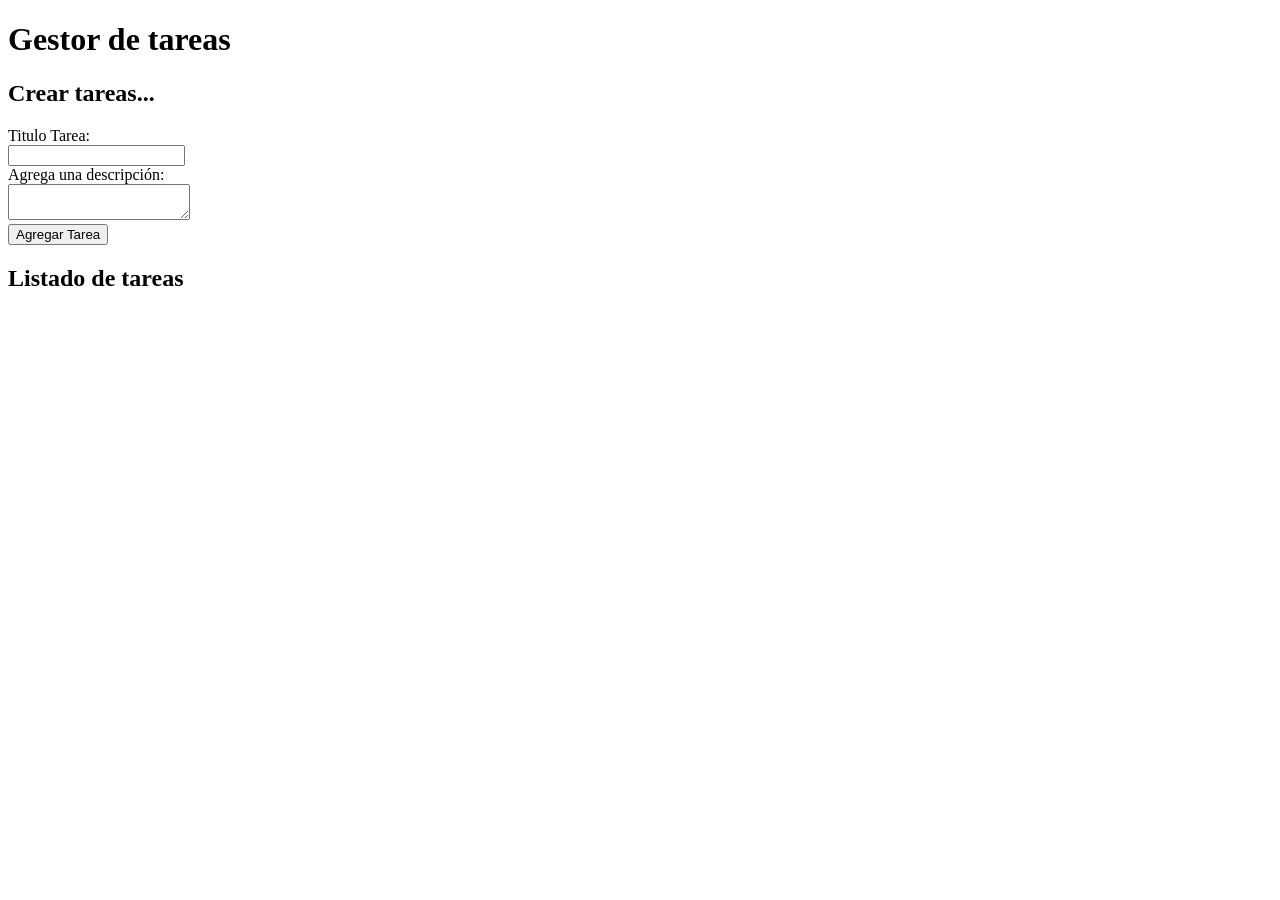
<file: m4/ejercico-practico-l1-l2/index.html>
<!DOCTYPE html>
<html lang="es">

<head>
    <meta charset="UTF-8">
    <meta name="viewport" content="width=device-width, initial-scale=1.0">
    <title>M4-EP-L1-L2</title>

    <script type="module" defer src="./assets/js/script.js"></script>
</head>

<body>

    <header>
        <h1>Gestor de tareas</h1>
    </header>

    <main>
        <section>
            <h2>Crear tareas...</h2>
            <form id="form-add-tarea">
                <div>
                    <label for="tituloInput">Titulo Tarea:</label>
                    <br>
                    <input type="text" name="titulo" id="tituloInput" required>
                </div>
                <div>
                    <label for="descripcionInput">Agrega una descripción:</label>
                    <br>
                    <textarea name="descripcion" id="descripcionInput" required></textarea>
                </div>
                <div>
                    <button type="submit">Agregar Tarea</button>
                </div>
            </form>
        </section>

        <section>
            <h2>Listado de tareas</h2>
            <ul id="lista-tareas">

            </ul>
        </section>
    </main>

</body>

</html>
</file>
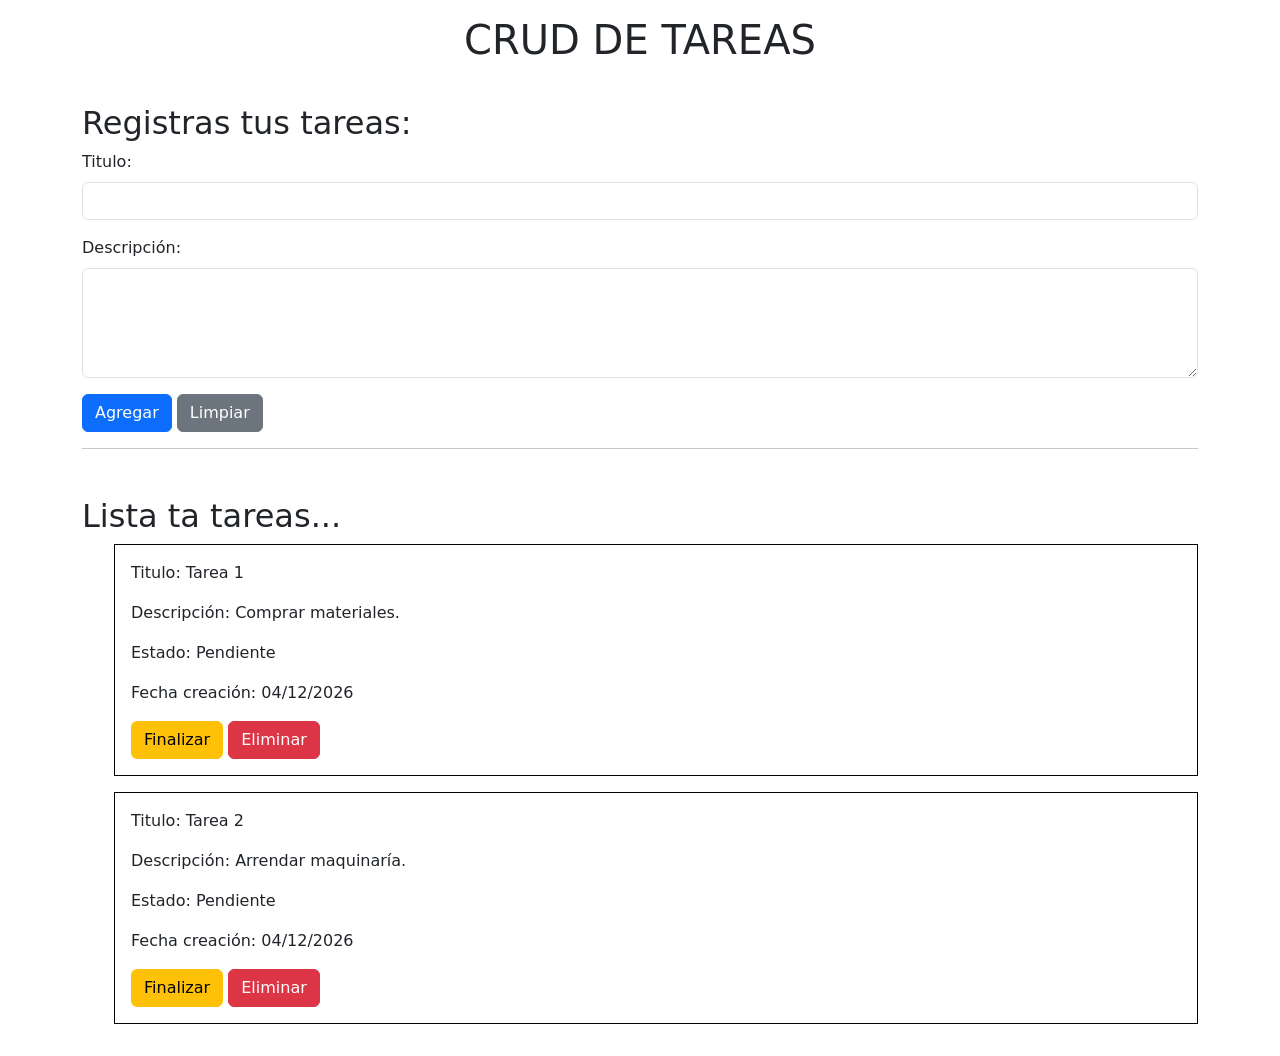
<file: m4/proyecto-base-abp/index.html>
<!DOCTYPE html>
<html lang="es">

<head>
    <meta charset="UTF-8">
    <meta name="viewport" content="width=device-width, initial-scale=1.0">
    <title>Proyecto - ABP - M4</title>

    <link href="https://cdn.jsdelivr.net/npm/bootstrap@5.3.8/dist/css/bootstrap.min.css" rel="stylesheet"
        integrity="sha384-sRIl4kxILFvY47J16cr9ZwB07vP4J8+LH7qKQnuqkuIAvNWLzeN8tE5YBujZqJLB" crossorigin="anonymous">

    <link rel="stylesheet" href="./assets/css/style.css">

    <script defer src="https://cdn.jsdelivr.net/npm/bootstrap@5.3.8/dist/js/bootstrap.bundle.min.js"
        integrity="sha384-FKyoEForCGlyvwx9Hj09JcYn3nv7wiPVlz7YYwJrWVcXK/BmnVDxM+D2scQbITxI"
        crossorigin="anonymous"></script>

    <script defer type="module" src="./assets/js/script.js"></script>
</head>

<body>

    <header class="py-3">
        <h1 class="text-center">CRUD DE TAREAS</h1>
    </header>

    <main class="container">

        <section class="py-3">
            <h2>Registras tus tareas:</h2>

            <form id="form-add-tarea">
                <div class="mb-3">
                    <label for="titulo" class="form-label">Titulo:</label>
                    <input type="text" id="titulo" name="titulo" class="form-control" required>
                </div>
                <div class="mb-3">
                    <label for="descripcion" class="form-label">Descripción:</label>
                    <textarea name="descripcion" id="descripcion" class="form-control" rows="4" required></textarea>
                </div>
                <div>
                    <button type="submit" class="btn btn-primary">Agregar</button>
                    <button type="reset" class="btn btn-secondary">Limpiar</button>
                </div>
            </form>
            <hr>
        </section>

        <section class="py-3">
            <h2>Lista ta tareas...</h2>
            <ul id="lista-tareas">

            </ul>
        </section>

    </main>

</body>

</html>
</file>
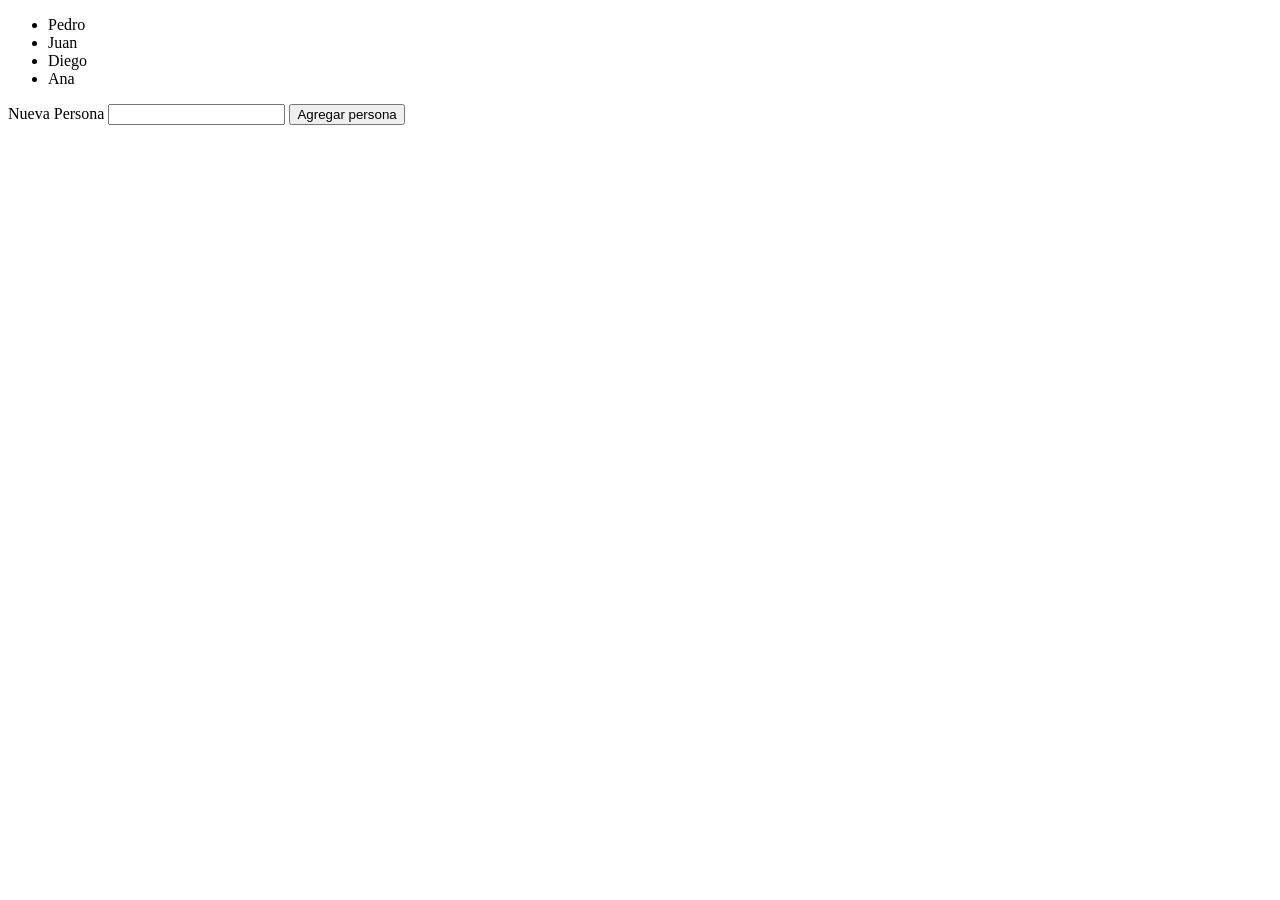
<file: m3/ejercicio3/14.forEach_lista.html>
<!DOCTYPE html>
<html lang="en">
<head>
    <meta charset="UTF-8">
    <meta name="viewport" content="width=device-width, initial-scale=1.0">
    <title>Document</title>
</head>
<body>

    <ul id="listaPersonas">

    </ul>

    <div>
        <label for="">Nueva Persona</label>
        <input type="text" id="persona">
        <button id="btnAgregar">Agregar persona</button>
    </div>
    

    <script>
        const listaPersonasEl = document.getElementById("listaPersonas");

        const  personas = ["Pedro", "Juan", "Diego", "Ana"];

        personas.forEach(persona => {

            let li = document.createElement("li");
            li.innerText = persona;

            listaPersonasEl.appendChild(li);
        });


        const btnAgregarEl = document.getElementById("btnAgregar");

        btnAgregarEl.addEventListener("click", (event) => {

            let nuevaPersona = document.getElementById("persona").value;

            if(nuevaPersona){
                let personaInputEl = document.getElementById("persona");
                let li = document.createElement("li");
                li.innerText = personaInputEl.value;
                listaPersonasEl.appendChild(li);
                personaInputEl.value = "";
            }else {
                alert("Debe ingresar un nombre válido.");
            }
        });

    </script>
</body>
</html>
</file>
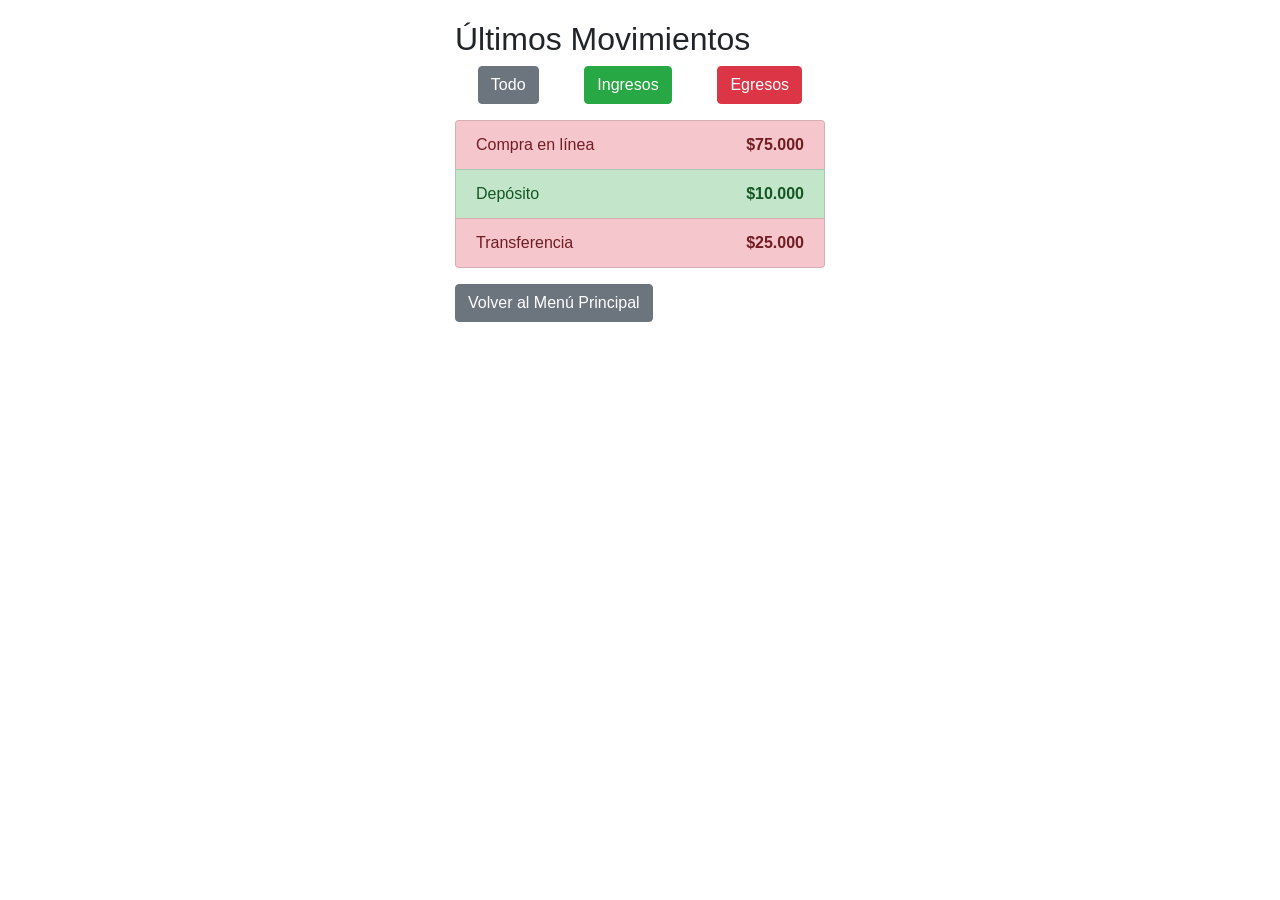
<file: m3/ejercicio5/9.transacciones_con_objetos.html>
<!DOCTYPE html>
<html>

<head>
    <title>Wallet - Últimos Movimientos</title>
    <link rel="stylesheet" href="https://maxcdn.bootstrapcdn.com/bootstrap/4.0.0/css/bootstrap.min.css">
    <style>
        body {
            padding: 20px;
        }

        .container {
            max-width: 400px;
            margin: 0 auto;
        }

        #listaTransaccionesEl span {
            font-weight: 800;
        }
    </style>


</head>

<body>
    <div class="container">
        <h2>Últimos Movimientos</h2>

        <section class="d-flex justify-content-around">
            <button class="btn btn-secondary" id="btnTodoEl">Todo</button>
            <button class="btn btn-success" id="btnIngresosEl">Ingresos</button>
            <button class="btn btn-danger" id="btnEgresosEl">Egresos</button>
        </section>
        <section class="my-3">
            <ul class="list-group" id="listaTransaccionesEl">

            </ul>
        </section>

        <a href="menu.html" class="btn btn-secondary">Volver al Menú Principal</a>
    </div>
</body>



<script>

    class Transaccion {
        //AQUÍ VAMOS A DEFINIR LAS PROPIEDADES
        constructor(id, glosa = "", monto = 0, fecha = "", ingreso = true) {
            this.id = id;
            this.glosa = glosa;
            this.monto = monto;
            this.fecha = fecha;
            this.ingreso = ingreso; //por defecto true -> ingreso / false -> egreso
        }
        //AQUÍ VAMOS A DEFINIR LOS MÉTODOS

        montoStr() {
            return this.monto.toLocaleString("es-CL", { style: "currency", currency: "CLP" });
        }
    };

    const t1 = new Transaccion(1, "Compra en línea", 75_000, "04/06/2026", false);
    const t2 = new Transaccion(2, "Depósito", 10_000, "04/06/2026", true);
    const t3 = new Transaccion(3, "Transferencia", 25_000, "04/06/2026", false);

    const transaccionesDB = [t1, t2, t3];



    //FUNCIÓN ENCARGADA DE AGREGAR ELEMENTOS DE LISTA A LA UL

    function cargarListaTransacciones(listaTransacciones = []) {

        if (listaTransacciones.length == 0) {
            return false;
        };

        const listaTransaccionesEl = document.getElementById("listaTransaccionesEl");

        listaTransaccionesEl.innerHTML = "";

        const fragment = new DocumentFragment();

        for (const transaccion of listaTransacciones) {

            let { glosa, ingreso } = transaccion;

            const li = document.createElement("li");
            li.textContent = glosa;

            //AGREGAR LAS CLASES DE BOOTSTRAP AL LI
            li.classList.add("list-group-item", "list-group-item-action", "d-flex", "justify-content-between");

            if (ingreso) {
                li.classList.add("list-group-item-success");
            } else {
                li.classList.add("list-group-item-danger");
            }

            const span = document.createElement("span");
            span.textContent = transaccion.montoStr();

            //AGREGAMOS EL SPAN COMO HIJO DEL LI
            li.append(span);

            //AGREGAMOS EL LI COMO HIJO DE FRAGMENTO
            fragment.append(li);
        };

        listaTransaccionesEl.append(fragment);

    };


    //EVENTOS DE BOTONES PARA FILTRAR TRANSACCIONES

    const btnTodoEl = document.getElementById("btnTodoEl");
    const btnIngresosEl = document.getElementById("btnIngresosEl");
    const btnEgresosEl = document.getElementById("btnEgresosEl");

    btnTodoEl.addEventListener("click", () => {
        cargarListaTransacciones(transaccionesDB);
        btnTodoEl.setAttribute("disabled", true)
        btnIngresosEl.removeAttribute("disabled");
        btnEgresosEl.removeAttribute("disabled");
    });

    btnIngresosEl.addEventListener("click", () => {
        let filtrados = transaccionesDB.filter(t => t.ingreso);
        cargarListaTransacciones(filtrados);
        btnTodoEl.removeAttribute("disabled");
        btnIngresosEl.setAttribute("disabled", true)
        btnEgresosEl.removeAttribute("disabled");
    });

    btnEgresosEl.addEventListener("click", () => {
        let filtrados = transaccionesDB.filter(t => !t.ingreso);
        cargarListaTransacciones(filtrados);
        btnTodoEl.removeAttribute("disabled");
        btnIngresosEl.removeAttribute("disabled");
        btnEgresosEl.setAttribute("disabled", true)
    });

    //FUNCIÓN PRINCIPAL

    function main() {
        cargarListaTransacciones(transaccionesDB);
    };

    main();



</script>

</html>
</file>
<file: m4/proyecto-base-abp/assets/css/style.css>
#lista-tareas li {
    list-style-type: none;
    border: 1px solid black;
    padding: 16px;
}
</file>
